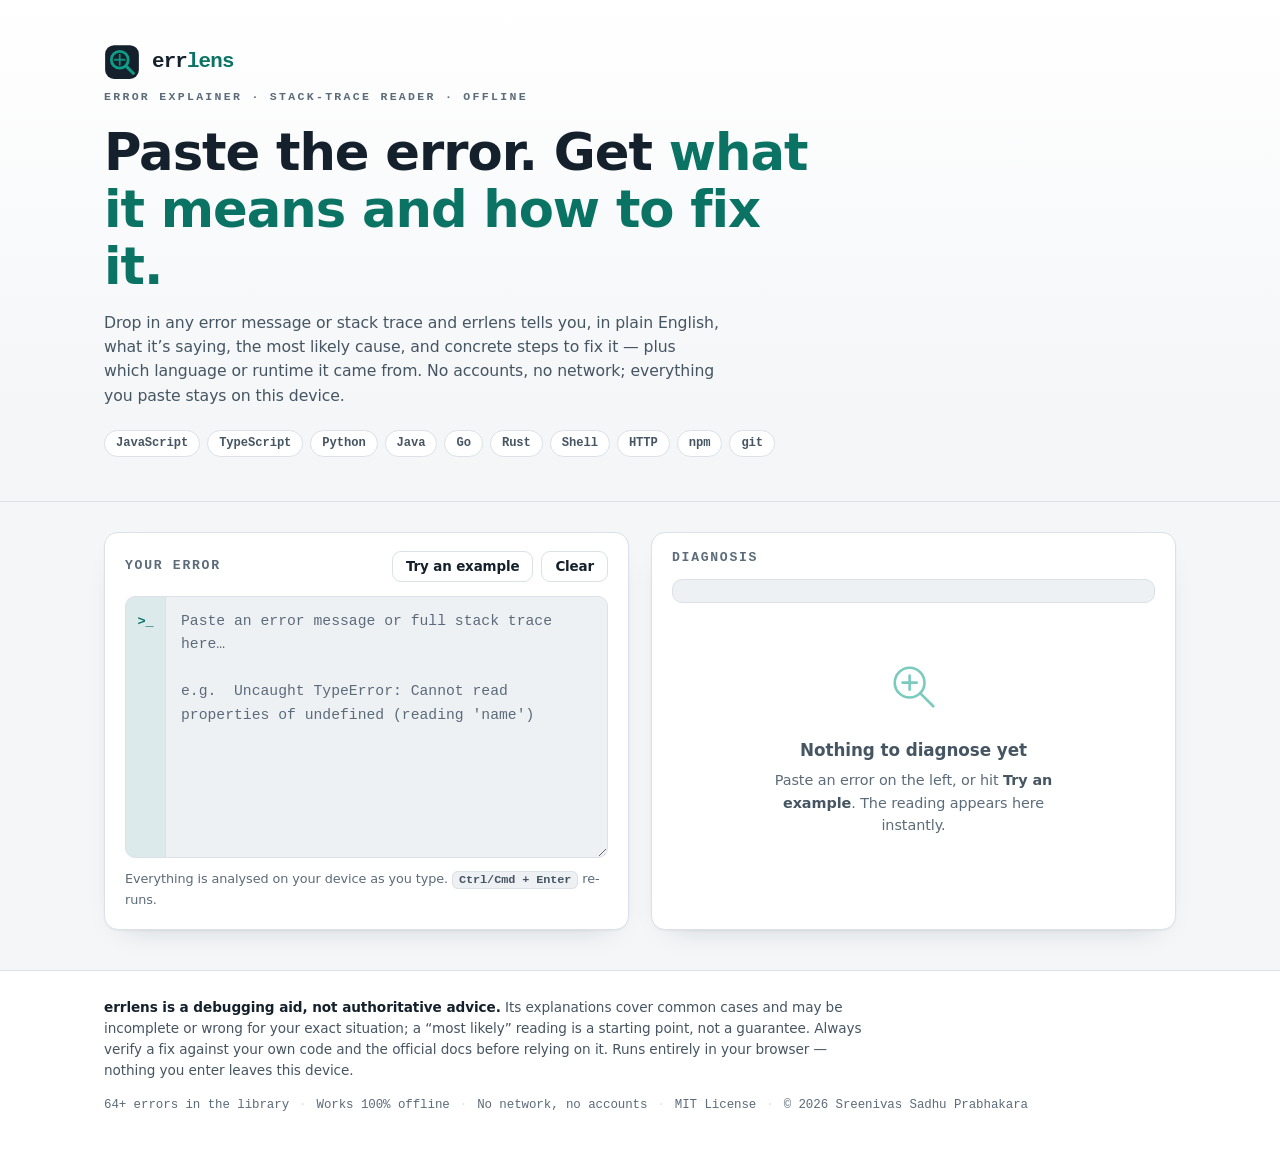
<file: index.html>
<!doctype html>
<html lang="en">
<head>
  <meta charset="utf-8">
  <meta name="viewport" content="width=device-width, initial-scale=1">
  <meta http-equiv="Content-Security-Policy" content="default-src 'self'; connect-src 'none'; img-src 'self' data:; base-uri 'none'; form-action 'none'; frame-ancestors 'none'; object-src 'none'">
  <title>errlens — paste a programming error and get a plain-English fix</title>
  <meta name="description" content="Paste any error message or stack trace and errlens tells you, in plain English, what it means, the most likely cause, and concrete steps to fix it — across JavaScript, Python, Java, Go, Rust, shell, HTTP, npm, and git. Private and fully offline.">
  <meta name="color-scheme" content="light dark">
  <link rel="canonical" href="https://sreenivas-sadhu-prabhakara.github.io/errlens/">
  <meta name="robots" content="index, follow, max-image-preview:large">
  <meta name="author" content="Sreenivas Sadhu Prabhakara">
  <meta name="keywords" content="error message explainer, stack trace explained, what does this error mean, fix programming error, debug error message, NullPointerException fix, ECONNREFUSED, ModuleNotFoundError, CORS error, offline developer tool">
  <meta name="theme-color" content="#F4F6F8" media="(prefers-color-scheme: light)">
  <meta name="theme-color" content="#0F1720" media="(prefers-color-scheme: dark)">

  <!-- Open Graph -->
  <meta property="og:type" content="website">
  <meta property="og:site_name" content="errlens">
  <meta property="og:title" content="errlens — paste a programming error and get a plain-English fix">
  <meta property="og:description" content="Paste an error message or stack trace and get what it means, the likely cause, and concrete steps to fix it — across many languages. Private and fully offline.">
  <meta property="og:url" content="https://sreenivas-sadhu-prabhakara.github.io/errlens/">
  <meta property="og:locale" content="en_US">
  <meta property="og:image" content="https://sreenivas-sadhu-prabhakara.github.io/errlens/og-image.png">
  <meta property="og:image:width" content="1200">
  <meta property="og:image:height" content="630">
  <meta property="og:image:alt" content="errlens — a pasted error message resolved into what it means and how to fix it">

  <!-- Twitter -->
  <meta name="twitter:card" content="summary_large_image">
  <meta name="twitter:title" content="errlens — paste a programming error and get a plain-English fix">
  <meta name="twitter:description" content="Paste an error message or stack trace and get what it means, the likely cause, and concrete steps to fix it — across many languages. Private and fully offline.">
  <meta name="twitter:image" content="https://sreenivas-sadhu-prabhakara.github.io/errlens/og-image.png">
  <meta name="twitter:image:alt" content="errlens — a pasted error message resolved into what it means and how to fix it">

  <link rel="stylesheet" href="styles.css">
  <link rel="icon" href="favicon.svg" type="image/svg+xml">
  <link rel="apple-touch-icon" href="apple-touch-icon.png">
  <link rel="manifest" href="manifest.webmanifest">

  <!-- Structured data (data block; not affected by script-src) -->
  <script type="application/ld+json">
  {
    "@context": "https://schema.org",
    "@type": "WebApplication",
    "name": "errlens",
    "description": "A client-side tool that explains programming error messages. Paste an error or stack trace and get what it means, the most likely cause, and concrete steps to fix it, across JavaScript, TypeScript, Python, Java, Go, Rust, shell, HTTP status codes, npm, and git. Private, offline, no accounts.",
    "url": "https://sreenivas-sadhu-prabhakara.github.io/errlens/",
    "applicationCategory": "DeveloperApplication",
    "operatingSystem": "Any (modern web browser)",
    "browserRequirements": "Requires a modern web browser with JavaScript enabled.",
    "isAccessibleForFree": true,
    "offers": { "@type": "Offer", "price": "0", "priceCurrency": "USD" },
    "license": "https://opensource.org/licenses/MIT",
    "author": { "@type": "Person", "name": "Sreenivas Sadhu Prabhakara" },
    "softwareVersion": "0.1.0",
    "featureList": [
      "Explains errors across JavaScript, TypeScript, Python, Java, Go, Rust, shell, HTTP, npm, and git",
      "Parses a stack trace to surface the error type and top frame",
      "Ranks matches by signature specificity, most likely first",
      "Honest keyword-based guidance when no exact match is found",
      "Everything you paste stays on your device",
      "Runs 100% offline in your browser"
    ]
  }
  </script>
  <script type="application/ld+json">
  {
    "@context": "https://schema.org",
    "@type": "FAQPage",
    "mainEntity": [
      {
        "@type": "Question",
        "name": "What does this error message mean and how do I fix it?",
        "acceptedAnswer": {
          "@type": "Answer",
          "text": "Paste the error message or full stack trace into errlens. It matches the text against a library of common errors and shows, in plain English, what the message means, the most likely causes, and concrete steps to fix it — plus the language or runtime it came from. If it can't find an exact match, it gives clearly-labelled general guidance instead of guessing."
        }
      },
      {
        "@type": "Question",
        "name": "Which languages and runtimes does errlens cover?",
        "acceptedAnswer": {
          "@type": "Answer",
          "text": "It covers common errors in JavaScript and TypeScript (Node and the browser), Python, Java, Go, Rust, Bash and shell, HTTP status codes such as 401, 404, 429 and 500, plus frequent npm and git errors. The library focuses on the errors developers hit most often rather than every possible message."
        }
      },
      {
        "@type": "Question",
        "name": "Is the error text I paste sent anywhere?",
        "acceptedAnswer": {
          "@type": "Answer",
          "text": "No. errlens runs entirely in your browser and a strict Content-Security-Policy sets connect-src to none, so the page cannot make any network request even if it tried. Nothing you paste — error text, stack traces, file paths — ever leaves your device."
        }
      },
      {
        "@type": "Question",
        "name": "What happens if my error isn't in the library?",
        "acceptedAnswer": {
          "@type": "Answer",
          "text": "errlens degrades gracefully. It looks for well-known signal words such as timeout, out of memory, or connection reset and offers honest, clearly-labelled general guidance. If even that doesn't apply, it points you to practical next steps: search the exact error type with your language, read the top of the stack trace, and reproduce with the smallest failing input."
        }
      },
      {
        "@type": "Question",
        "name": "Can errlens read a full stack trace, not just one line?",
        "acceptedAnswer": {
          "@type": "Answer",
          "text": "Yes. Paste the whole trace. errlens extracts the error type from the top and the first location frame, and uses the full text to rank matches, so a distinctive line deep in the trace still helps identify the problem."
        }
      }
    ]
  }
  </script>
</head>
<body>
  <a class="skip-link" href="#console">Skip to the console</a>

  <!-- ============ HERO ============ -->
  <header class="hero" id="top">
    <div class="hero__inner">
      <a class="brand" href="#top" aria-label="errlens home">
        <svg class="brand__mark" viewBox="0 0 32 32" aria-hidden="true">
          <rect x="1" y="1" width="30" height="30" rx="8" class="brand__bg"/>
          <circle cx="14" cy="14" r="7.5" class="brand__lens"/>
          <line x1="19.4" y1="19.4" x2="26" y2="26" class="brand__handle"/>
          <line x1="14" y1="9.5" x2="14" y2="18.5" class="brand__cross"/>
          <line x1="9.5" y1="14" x2="18.5" y2="14" class="brand__cross"/>
        </svg>
        <span class="brand__word">err<span class="brand__word-accent">lens</span></span>
      </a>
      <p class="eyebrow">Error explainer &middot; stack-trace reader &middot; offline</p>
      <h1 class="hero__title">Paste the error. Get <span class="hero__accent">what it means and how to fix it.</span></h1>
      <p class="hero__lede">
        Drop in any error message or stack trace and errlens tells you, in plain English, what it&rsquo;s
        saying, the most likely cause, and concrete steps to fix it &mdash; plus which language or runtime it
        came from. No accounts, no network; everything you paste stays on this device.
      </p>
      <p class="hero__langs" aria-label="Covered languages and runtimes">
        <span>JavaScript</span><span>TypeScript</span><span>Python</span><span>Java</span><span>Go</span><span>Rust</span><span>Shell</span><span>HTTP</span><span>npm</span><span>git</span>
      </p>
    </div>
  </header>

  <main id="console">
    <div class="grid">
      <!-- ============ LEFT: PASTE ============ -->
      <section class="panel panel--input" aria-labelledby="pasteHeading">
        <div class="panel__head">
          <h2 class="panel__title" id="pasteHeading">Your error</h2>
          <div class="panel__tools">
            <button type="button" class="btn btn--quiet btn--sm" id="sampleBtn">Try an example</button>
            <button type="button" class="btn btn--quiet btn--sm" id="clearBtn" hidden>Clear</button>
          </div>
        </div>
        <div class="editor">
          <div class="editor__gutter" aria-hidden="true">&gt;_</div>
          <label class="sr-only" for="errorInput">Paste your error message or stack trace</label>
          <textarea id="errorInput" class="editor__area" spellcheck="false" autocomplete="off"
            autocapitalize="off" wrap="soft"
            placeholder="Paste an error message or full stack trace here…&#10;&#10;e.g.  Uncaught TypeError: Cannot read properties of undefined (reading 'name')"></textarea>
        </div>
        <p class="editor__hint">
          Everything is analysed on your device as you type. <span class="editor__kbd">Ctrl/Cmd + Enter</span> re-runs.
        </p>
      </section>

      <!-- ============ RIGHT: DIAGNOSIS ============ -->
      <section class="panel panel--output" aria-labelledby="diagHeading">
        <div class="panel__head">
          <h2 class="panel__title" id="diagHeading">Diagnosis</h2>
          <span class="panel__count" id="resultCount" aria-hidden="true"></span>
        </div>

        <!-- parsed error class + top frame -->
        <div class="meta" id="meta" hidden></div>

        <!-- empty state -->
        <div class="empty" id="emptyState">
          <svg class="empty__mark" viewBox="0 0 64 64" aria-hidden="true">
            <circle cx="27" cy="27" r="17" fill="none" stroke="currentColor" stroke-width="3"/>
            <line x1="39" y1="39" x2="54" y2="54" stroke="currentColor" stroke-width="3" stroke-linecap="round"/>
            <line x1="27" y1="19" x2="27" y2="35" stroke="currentColor" stroke-width="3" stroke-linecap="round"/>
            <line x1="19" y1="27" x2="35" y2="27" stroke="currentColor" stroke-width="3" stroke-linecap="round"/>
          </svg>
          <p class="empty__title">Nothing to diagnose yet</p>
          <p class="empty__text">Paste an error on the left, or hit <em>Try an example</em>. The reading appears here instantly.</p>
        </div>

        <!-- results injected here -->
        <div class="results" id="results" hidden></div>
      </section>
    </div>

    <!-- screen-reader live status -->
    <p class="sr-only" id="live" role="status" aria-live="polite"></p>
  </main>

  <!-- ============ FOOTER ============ -->
  <footer class="foot">
    <div class="foot__inner">
      <p class="foot__disclaimer">
        <strong>errlens is a debugging aid, not authoritative advice.</strong> Its explanations cover common
        cases and may be incomplete or wrong for your exact situation; a &ldquo;most likely&rdquo; reading is a
        starting point, not a guarantee. Always verify a fix against your own code and the official docs before
        relying on it. Runs entirely in your browser &mdash; nothing you enter leaves this device.
      </p>
      <p class="foot__meta">
        <span><span id="corpusCount">64</span>+ errors in the library</span><span class="foot__dot">&middot;</span>
        <span>Works 100% offline</span><span class="foot__dot">&middot;</span>
        <span>No network, no accounts</span><span class="foot__dot">&middot;</span>
        <span>MIT&nbsp;License</span><span class="foot__dot">&middot;</span>
        <span>&copy; 2026 Sreenivas&nbsp;Sadhu&nbsp;Prabhakara</span>
      </p>
    </div>
  </footer>

  <script src="data.js" defer></script>
  <script src="app.js" defer></script>
</body>
</html>
</file>
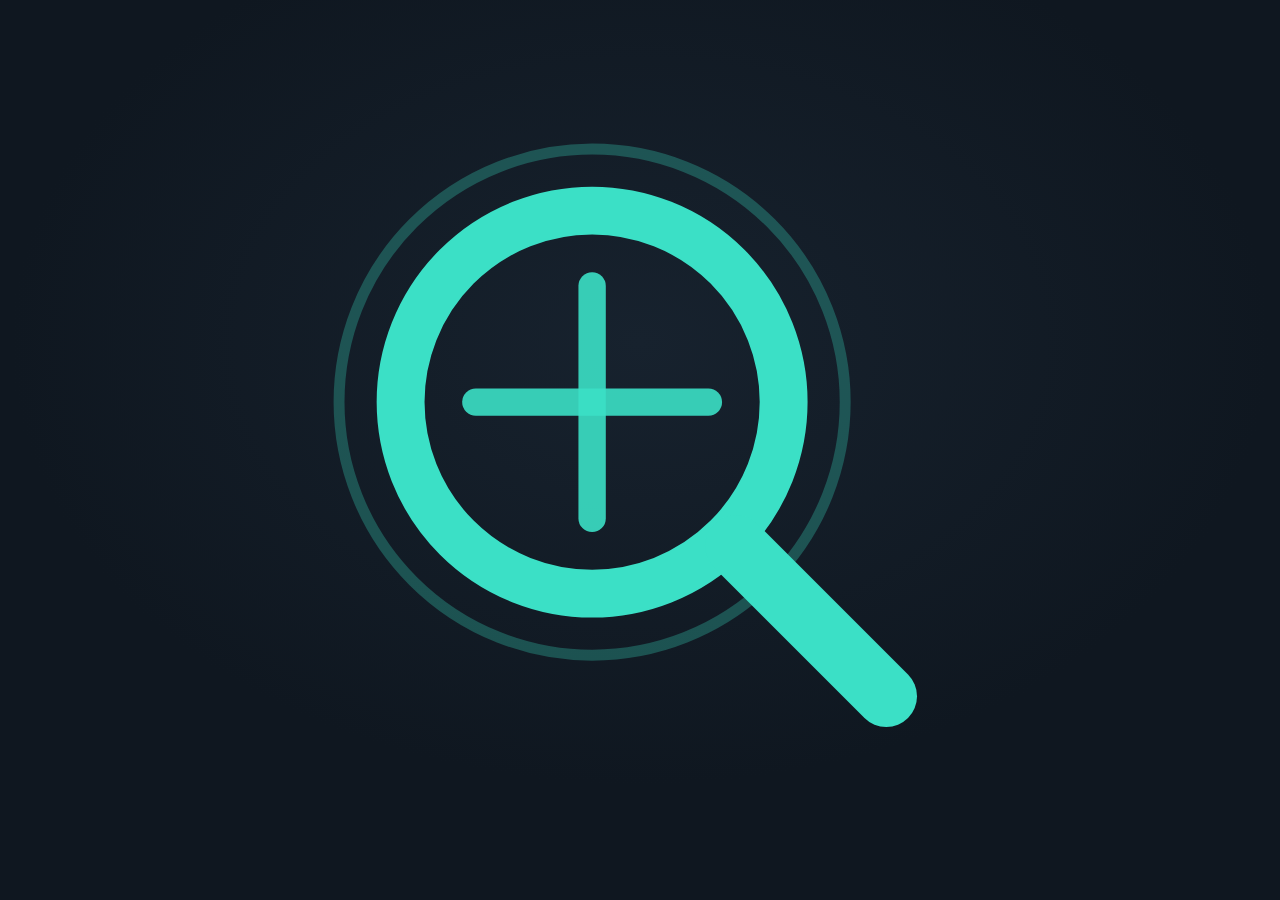
<file: assets/icon.html>
<!doctype html>
<html lang="en">
<head>
<meta charset="utf-8">
<style>
  * { box-sizing: border-box; margin: 0; padding: 0; }
  html, body { width: 100%; height: 100%; overflow: hidden;
    background:
      radial-gradient(60% 60% at 50% 38%, #17222E, #0F1720 82%);
  }
  body { display: grid; place-items: center; }
  /* 12% safe padding on each side -> mark fills the middle ~76vmin */
  .mark { width: 76vmin; height: 76vmin; display: block; }
  .lens { fill: none; stroke: #3BE0C6; }
  .cross { stroke: #3BE0C6; stroke-linecap: round; }
</style>
</head>
<body>
  <!-- a lens / crosshair scanning for the error: the errlens mark -->
  <svg class="mark" viewBox="0 0 100 100" aria-hidden="true">
    <!-- faint outer reticle ring -->
    <circle class="lens" cx="43" cy="43" r="37" stroke-width="1.6" opacity="0.28"/>
    <!-- lens body -->
    <circle class="lens" cx="43" cy="43" r="28" stroke-width="7"/>
    <!-- crosshair inside the lens -->
    <line class="cross" x1="43" y1="26" x2="43" y2="60" stroke-width="4" opacity="0.9"/>
    <line class="cross" x1="26" y1="43" x2="60" y2="43" stroke-width="4" opacity="0.9"/>
    <!-- handle -->
    <line class="cross" x1="64" y1="64" x2="86" y2="86" stroke-width="9"/>
  </svg>
</body>
</html>
</file>
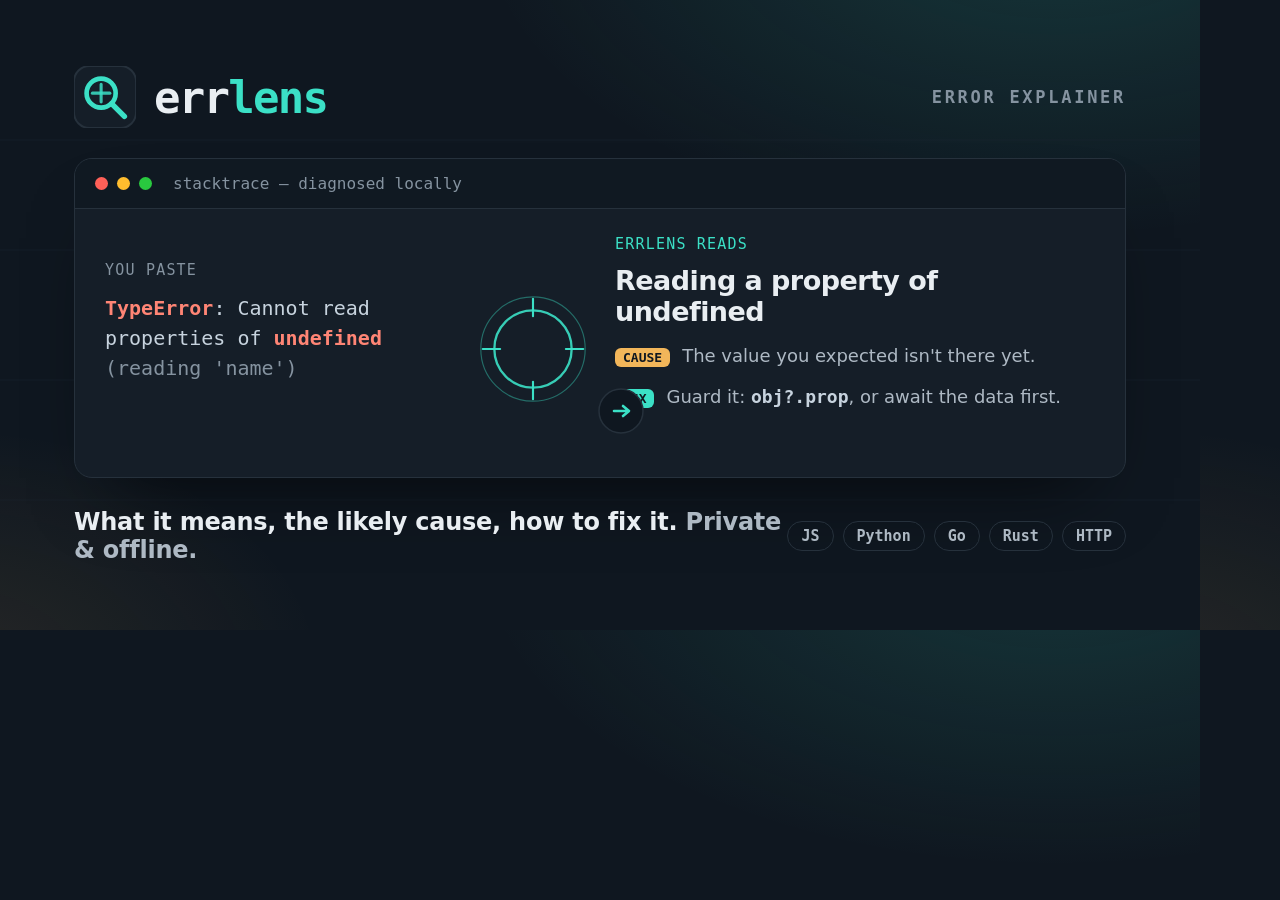
<file: assets/og.html>
<!doctype html>
<html lang="en">
<head>
<meta charset="utf-8">
<style>
  :root {
    --bg:      #0F1720;
    --panel:   #151E28;
    --panel2:  #101922;
    --rule:    #26313C;
    --ink:     #E9EEF2;
    --ink-soft:#AEB9C4;
    --ink-faint:#8593A0;
    --signal:  #3BE0C6;
    --cause:   #F2B65A;
    --err:     #FF8575;
    --code:    #C7D3DE;
    --sans: "Inter", system-ui, -apple-system, "Segoe UI", Roboto, Helvetica, Arial, sans-serif;
    --mono: ui-monospace, "JetBrains Mono", "SF Mono", "Roboto Mono", Menlo, Consolas, monospace;
  }
  * { box-sizing: border-box; margin: 0; padding: 0; }
  html, body { width: 1200px; height: 630px; overflow: hidden; }
  body {
    position: relative;
    background:
      radial-gradient(1000px 560px at 88% -14%, rgba(59,224,198,0.16), transparent 58%),
      radial-gradient(620px 420px at -4% 108%, rgba(242,182,90,0.10), transparent 60%),
      var(--bg);
    font-family: var(--sans);
    color: var(--ink);
    -webkit-font-smoothing: antialiased;
  }
  /* faint scanlines — the signal motif */
  .scan { position: absolute; inset: 0; opacity: 0.5; }
  .scan line { stroke: #1A2531; stroke-width: 1.2; }

  .frame {
    position: absolute; inset: 0;
    padding: 66px 74px;
    display: grid;
    grid-template-rows: auto 1fr auto;
    gap: 30px;
  }

  /* top: wordmark + tagline */
  .top { display: flex; align-items: center; justify-content: space-between; }
  .brand { display: flex; align-items: center; gap: 18px; }
  .brand svg { width: 62px; height: 62px; }
  .brand .word { font-family: var(--mono); font-size: 44px; font-weight: 800; letter-spacing: -0.04em; color: var(--ink); }
  .brand .word b { color: var(--signal); font-weight: 800; }
  .kicker {
    font-family: var(--mono);
    font-size: 17px; font-weight: 700; letter-spacing: 0.16em; text-transform: uppercase;
    color: var(--ink-faint);
  }

  /* middle: the terminal window — the transformation */
  .term {
    background: var(--panel);
    border: 1px solid var(--rule);
    border-radius: 18px;
    box-shadow: 0 40px 80px -40px rgba(0,0,0,0.7);
    overflow: hidden;
    display: flex; flex-direction: column;
  }
  .term__bar {
    display: flex; align-items: center; gap: 9px;
    padding: 15px 20px;
    border-bottom: 1px solid var(--rule);
    background: var(--panel2);
  }
  .dot { width: 13px; height: 13px; border-radius: 50%; }
  .dot--r { background: #FF6058; } .dot--y { background: #FFBD2E; } .dot--g { background: #29C93F; }
  .term__title { margin-left: 12px; font-family: var(--mono); font-size: 16px; color: var(--ink-faint); }
  .term__body { padding: 26px 30px; display: grid; grid-template-columns: 1fr 1fr; gap: 30px; align-items: center; }

  /* left half: the pasted error (with a lens reticle over it) */
  .paste { position: relative; }
  .paste__label { font-family: var(--mono); font-size: 15px; color: var(--ink-faint); letter-spacing: 0.08em; text-transform: uppercase; margin-bottom: 14px; }
  .errline {
    font-family: var(--mono); font-size: 20px; line-height: 1.5;
    color: var(--code);
  }
  .errline .cls { color: var(--err); font-weight: 700; }
  .errline .dim { color: var(--ink-faint); }
  .reticle {
    position: absolute; right: -6px; top: 30px;
    width: 116px; height: 116px;
  }
  .reticle circle { fill: none; stroke: var(--signal); }
  .reticle line { stroke: var(--signal); stroke-linecap: round; }

  .arrow { display: flex; align-items: center; justify-content: center; }
  .arrow svg { width: 46px; height: 46px; }

  /* right half: the reading */
  .read__label { font-family: var(--mono); font-size: 15px; color: var(--signal); letter-spacing: 0.08em; text-transform: uppercase; margin-bottom: 12px; }
  .read__title { font-size: 27px; font-weight: 800; letter-spacing: -0.02em; color: var(--ink); line-height: 1.15; }
  .read__row { display: flex; align-items: baseline; gap: 12px; margin-top: 16px; }
  .read__pip {
    font-family: var(--mono); font-size: 13px; font-weight: 800;
    color: #0F1720; background: var(--signal);
    border-radius: 6px; padding: 2px 8px; flex: none;
  }
  .read__pip--c { background: var(--cause); }
  .read__text { font-size: 18px; color: var(--ink-soft); line-height: 1.4; }

  /* bottom: promise strip */
  .foot { display: flex; align-items: center; justify-content: space-between; }
  .foot__line { font-size: 24px; font-weight: 600; color: var(--ink-soft); letter-spacing: -0.01em; }
  .foot__line b { color: var(--ink); font-weight: 800; }
  .foot__tags { display: flex; gap: 9px; }
  .foot__tags span {
    font-family: var(--mono); font-size: 15px; font-weight: 600;
    color: var(--ink-soft); border: 1px solid var(--rule); border-radius: 999px; padding: 5px 13px;
  }
</style>
</head>
<body>
  <svg class="scan" viewBox="0 0 1200 630" preserveAspectRatio="none" aria-hidden="true">
    <line x1="0" y1="140" x2="1200" y2="140"/>
    <line x1="0" y1="250" x2="1200" y2="250"/>
    <line x1="0" y1="380" x2="1200" y2="380"/>
    <line x1="0" y1="500" x2="1200" y2="500"/>
  </svg>

  <div class="frame">
    <div class="top">
      <div class="brand">
        <svg viewBox="0 0 32 32" aria-hidden="true">
          <rect width="32" height="32" rx="8" fill="#151E28" stroke="#26313C"/>
          <circle cx="14" cy="14" r="7.5" fill="none" stroke="#3BE0C6" stroke-width="2.4"/>
          <line x1="19.4" y1="19.4" x2="26" y2="26" stroke="#3BE0C6" stroke-width="2.8" stroke-linecap="round"/>
          <line x1="14" y1="9.5" x2="14" y2="18.5" stroke="#3BE0C6" stroke-width="1.6" stroke-linecap="round" opacity="0.85"/>
          <line x1="9.5" y1="14" x2="18.5" y2="14" stroke="#3BE0C6" stroke-width="1.6" stroke-linecap="round" opacity="0.85"/>
        </svg>
        <span class="word">err<b>lens</b></span>
      </div>
      <span class="kicker">error&nbsp;explainer</span>
    </div>

    <div class="term">
      <div class="term__bar">
        <span class="dot dot--r"></span><span class="dot dot--y"></span><span class="dot dot--g"></span>
        <span class="term__title">stacktrace &mdash; diagnosed locally</span>
      </div>
      <div class="term__body">
        <div class="paste">
          <div class="paste__label">You paste</div>
          <div class="errline">
            <span class="cls">TypeError</span>: Cannot read<br>
            properties of <span class="cls">undefined</span><br>
            <span class="dim">(reading 'name')</span>
          </div>
          <svg class="reticle" viewBox="0 0 120 120" aria-hidden="true">
            <circle cx="60" cy="60" r="40" stroke-width="2.4" opacity="0.9"/>
            <circle cx="60" cy="60" r="54" stroke-width="1.2" opacity="0.4"/>
            <line x1="60" y1="8" x2="60" y2="26" stroke-width="2.2"/>
            <line x1="60" y1="94" x2="60" y2="112" stroke-width="2.2"/>
            <line x1="8" y1="60" x2="26" y2="60" stroke-width="2.2"/>
            <line x1="94" y1="60" x2="112" y2="60" stroke-width="2.2"/>
          </svg>
        </div>

        <div class="read">
          <div class="read__label">errlens reads</div>
          <div class="read__title">Reading a property of undefined</div>
          <div class="read__row">
            <span class="read__pip read__pip--c">CAUSE</span>
            <span class="read__text">The value you expected isn't there yet.</span>
          </div>
          <div class="read__row">
            <span class="read__pip">FIX</span>
            <span class="read__text">Guard it: <b style="font-family:var(--mono);color:var(--code)">obj?.prop</b>, or await the data first.</span>
          </div>
        </div>
      </div>
    </div>

    <div class="foot">
      <div class="foot__line"><b>What it means, the likely cause, how to fix it.</b> Private &amp; offline.</div>
      <div class="foot__tags"><span>JS</span><span>Python</span><span>Go</span><span>Rust</span><span>HTTP</span></div>
    </div>
  </div>

  <!-- arrow between the two halves, absolutely centred over the gap -->
  <svg style="position:absolute; left:598px; top:388px; width:46px; height:46px;" viewBox="0 0 46 46" aria-hidden="true">
    <circle cx="23" cy="23" r="22" fill="#0F1720" stroke="#26313C" stroke-width="1.5"/>
    <path d="M16 23 H30 M25 18 L31 23 L25 28" fill="none" stroke="#3BE0C6" stroke-width="2.6" stroke-linecap="round" stroke-linejoin="round"/>
  </svg>
</body>
</html>
</file>
<file: styles.css>
/* ============================================================
   errlens — a calm diagnostic console.
   Deep slate console + one confident signal-cyan accent, with
   amber for "cause" and coral for the error line. Monospace for
   the pasted error and matched signatures; clean sans for prose.
   Signature motif: a lens/crosshair and a faint signal scanline.

   Light theme is the default block; a prefers-color-scheme: dark
   media query swaps in the console palette (this app leans dark,
   but honours the user's system setting either way).
   ============================================================ */

:root {
  /* surfaces */
  --bg:        #F4F6F8;
  --panel:     #FFFFFF;
  --panel2:    #EEF1F4;   /* inset / editor field */
  --rule:      #DBE1E7;
  --rule2:     #E8ECF0;

  /* ink */
  --ink:       #14202B;
  --ink-soft:  #465562;
  --ink-faint: #5C6B79;   /* AA on bg/panel/panel2 (>=4.8) */

  /* signal accent (teal/cyan) — NOT evensplit green */
  --signal:    #0E9E88;   /* large / decorative */
  --signal-dk: #0A7364;   /* body-text + buttons (AA on white AND signal-wash) */
  --signal-wash: #E1F3EF;

  /* semantic */
  --cause:     #9A6212;   /* amber for causes (AA on white) */
  --cause-wash:#FBEFD9;
  --fix:       #0A7364;   /* fixes reuse signal */
  --err:       #C6392B;   /* the error line / coral */
  --err-wash:  #FBE7E4;

  --code-ink:  #243542;   /* monospace text */

  --sans: "Inter", system-ui, -apple-system, "Segoe UI", Roboto, Helvetica, Arial, sans-serif;
  --mono: ui-monospace, "SF Mono", "JetBrains Mono", "Roboto Mono", Menlo, Consolas, "Liberation Mono", monospace;

  --radius:    14px;
  --radius-sm: 10px;
  --radius-xs: 8px;
  --shadow:    0 1px 2px rgba(20,32,43,0.05), 0 12px 30px -20px rgba(20,32,43,0.25);
  --shadow-lift: 0 2px 6px rgba(20,32,43,0.08), 0 24px 50px -26px rgba(20,32,43,0.32);
  --wrap: 1160px;
  --ease: cubic-bezier(0.22, 0.61, 0.36, 1);
}

@media (prefers-color-scheme: dark) {
  :root {
    --bg:        #0F1720;
    --panel:     #151E28;
    --panel2:    #101922;   /* editor well, darker than panel */
    --rule:      #26313C;
    --rule2:     #1E2832;

    --ink:       #E9EEF2;
    --ink-soft:  #AEB9C4;
    --ink-faint: #8593A0;

    --signal:    #3BE0C6;
    --signal-dk: #5DE9D2;   /* brighter for text on dark */
    --signal-wash: rgba(59,224,198,0.12);

    --cause:     #F2B65A;
    --cause-wash:rgba(242,182,90,0.12);
    --fix:       #5DE9D2;
    --err:       #FF8575;
    --err-wash:  rgba(255,133,117,0.13);

    --code-ink:  #C7D3DE;

    --shadow:    0 1px 2px rgba(0,0,0,0.4), 0 14px 34px -20px rgba(0,0,0,0.6);
    --shadow-lift: 0 2px 6px rgba(0,0,0,0.45), 0 26px 54px -26px rgba(0,0,0,0.66);
  }
}

* { box-sizing: border-box; }
html { -webkit-text-size-adjust: 100%; }

body {
  margin: 0;
  background: var(--bg);
  color: var(--ink);
  font-family: var(--sans);
  font-size: 16px;
  line-height: 1.55;
  letter-spacing: -0.005em;
  -webkit-font-smoothing: antialiased;
  text-rendering: optimizeLegibility;
}

/* faint signal-scan backdrop — the lens motif, low-key */
body::before {
  content: "";
  position: fixed;
  inset: 0;
  z-index: -1;
  background:
    radial-gradient(900px 520px at 92% -8%, var(--signal-wash), transparent 60%),
    radial-gradient(680px 420px at -6% 4%, var(--cause-wash), transparent 58%);
  opacity: 0.7;
  pointer-events: none;
}

h1, h2, h3, h4 { margin: 0; font-weight: 700; letter-spacing: -0.02em; line-height: 1.12; }
p { margin: 0; }

code, .mono { font-family: var(--mono); font-variant-ligatures: none; }

.sr-only {
  position: absolute; width: 1px; height: 1px;
  padding: 0; margin: -1px; overflow: hidden;
  clip: rect(0 0 0 0); white-space: nowrap; border: 0;
}

.skip-link {
  position: absolute; left: 12px; top: -60px;
  background: var(--signal-dk); color: #fff;
  padding: 10px 16px; border-radius: 10px; font-weight: 700;
  z-index: 50; transition: top 0.18s var(--ease); text-decoration: none;
}
.skip-link:focus { top: 12px; }

/* shared focus ring */
a:focus-visible,
button:focus-visible,
textarea:focus-visible {
  outline: 3px solid var(--signal);
  outline-offset: 2px;
  border-radius: 8px;
}

.eyebrow {
  font-size: 0.72rem;
  text-transform: uppercase;
  letter-spacing: 0.2em;
  color: var(--ink-faint);
  font-weight: 700;
  font-family: var(--mono);
}

/* ============================================================
   HERO
   ============================================================ */
.hero {
  border-bottom: 1px solid var(--rule);
  background: linear-gradient(180deg, var(--panel), var(--bg) 82%);
}
.hero__inner {
  max-width: var(--wrap);
  margin: 0 auto;
  padding: clamp(24px, 4vw, 44px) clamp(20px, 5vw, 44px) clamp(28px, 4vw, 44px);
}

.brand { display: inline-flex; align-items: center; gap: 12px; text-decoration: none; color: inherit; }
.brand__mark { width: 36px; height: 36px; flex: none; }
.brand__bg { fill: var(--ink); }
.brand__lens { fill: none; stroke: var(--signal); stroke-width: 2.4; }
.brand__handle { stroke: var(--signal); stroke-width: 2.8; stroke-linecap: round; }
.brand__cross { stroke: var(--signal); stroke-width: 1.6; stroke-linecap: round; opacity: 0.85; }
.brand__word { font-size: 1.3rem; font-weight: 800; letter-spacing: -0.04em; font-family: var(--mono); }
.brand__word-accent { color: var(--signal-dk); }

.hero__title {
  font-size: clamp(2rem, 5vw, 3.2rem);
  margin: 18px 0 0;
  max-width: 20ch;
}
.hero__accent { color: var(--signal-dk); }
.hero__lede {
  margin-top: 15px;
  max-width: 62ch;
  color: var(--ink-soft);
  font-size: clamp(0.98rem, 1.2vw, 1.08rem);
}

.hero__langs {
  margin-top: 22px;
  display: flex; flex-wrap: wrap; gap: 7px;
}
.hero__langs span {
  font-family: var(--mono);
  font-size: 0.76rem; font-weight: 600;
  color: var(--ink-soft);
  background: var(--panel);
  border: 1px solid var(--rule);
  border-radius: 999px;
  padding: 3px 11px;
}

/* ============================================================
   BUTTONS
   ============================================================ */
.btn {
  font-family: var(--sans);
  font-weight: 700;
  font-size: 0.95rem;
  letter-spacing: -0.01em;
  border-radius: 11px;
  cursor: pointer;
  border: 1px solid transparent;
  padding: 11px 20px;
  text-decoration: none;
  display: inline-flex; align-items: center; justify-content: center;
  transition: transform 0.12s var(--ease), background 0.16s var(--ease),
              box-shadow 0.16s var(--ease), border-color 0.16s var(--ease), color 0.16s var(--ease);
}
.btn:active { transform: translateY(1px); }
.btn--sm { padding: 7px 13px; font-size: 0.84rem; border-radius: 9px; }

.btn--quiet {
  background: transparent;
  color: var(--ink);
  border-color: var(--rule);
}
.btn--quiet:hover { border-color: var(--signal); color: var(--signal-dk); background: var(--signal-wash); }

/* ============================================================
   LAYOUT
   ============================================================ */
.grid {
  max-width: var(--wrap);
  margin: 0 auto;
  padding: clamp(20px, 3vw, 30px) clamp(20px, 5vw, 44px) 24px;
  display: grid;
  grid-template-columns: minmax(0, 1fr) minmax(0, 1fr);
  gap: clamp(16px, 2vw, 22px);
  align-items: start;
}

.panel {
  background: var(--panel);
  border: 1px solid var(--rule);
  border-radius: var(--radius);
  box-shadow: var(--shadow);
  padding: 18px 20px 20px;
  min-width: 0;
}
.panel--output { align-self: stretch; }
.panel--input { position: sticky; top: 16px; }

.panel__head {
  display: flex; align-items: center; gap: 12px;
  margin-bottom: 14px;
}
.panel__title {
  font-size: 0.82rem; font-weight: 700;
  text-transform: uppercase; letter-spacing: 0.13em;
  color: var(--ink-faint); font-family: var(--mono);
}
.panel__tools { margin-left: auto; display: flex; gap: 8px; }
.panel__count {
  margin-left: auto;
  font-family: var(--mono);
  font-size: 0.76rem; font-weight: 600;
  color: var(--signal-dk);
  background: var(--signal-wash);
  border: 1px solid var(--signal);
  padding: 2px 10px; border-radius: 999px;
}
.panel__count:empty { display: none; }

/* ============================================================
   EDITOR (paste area)
   ============================================================ */
.editor {
  position: relative;
  display: flex;
  background: var(--panel2);
  border: 1px solid var(--rule);
  border-radius: var(--radius-sm);
  overflow: hidden;
  transition: border-color 0.15s var(--ease), box-shadow 0.15s var(--ease);
}
.editor:focus-within { border-color: var(--signal); box-shadow: 0 0 0 3px var(--signal-wash); }
.editor__gutter {
  flex: none;
  width: 40px;
  padding: 14px 0;
  text-align: center;
  font-family: var(--mono);
  font-size: 0.85rem; font-weight: 700;
  color: var(--signal-dk);
  background: color-mix(in srgb, var(--signal) 8%, transparent);
  border-right: 1px solid var(--rule);
  user-select: none;
}
.editor__area {
  flex: 1;
  min-height: 260px;
  resize: vertical;
  border: none; outline: none;
  background: transparent;
  color: var(--code-ink);
  font-family: var(--mono);
  font-size: 0.92rem;
  line-height: 1.6;
  padding: 13px 15px;
  width: 100%;
  tab-size: 2;
}
.editor__area::placeholder { color: var(--ink-faint); }

.editor__hint {
  margin-top: 11px;
  font-size: 0.8rem;
  color: var(--ink-faint);
  line-height: 1.5;
}
.editor__kbd {
  font-family: var(--mono);
  font-size: 0.74rem; font-weight: 600;
  color: var(--ink-soft);
  background: var(--panel2);
  border: 1px solid var(--rule);
  border-radius: 6px;
  padding: 1px 6px;
}

/* ============================================================
   META STRIP (parsed error class + top frame)
   ============================================================ */
.meta {
  display: flex; flex-wrap: wrap; gap: 8px 20px;
  margin-bottom: 16px;
  padding: 11px 14px;
  background: var(--panel2);
  border: 1px solid var(--rule);
  border-radius: var(--radius-sm);
}
.meta__item { display: inline-flex; align-items: baseline; gap: 8px; min-width: 0; }
.meta__key {
  font-size: 0.66rem; font-weight: 700;
  text-transform: uppercase; letter-spacing: 0.09em;
  color: var(--ink-faint); font-family: var(--mono);
  flex: none;
}
.meta__val {
  font-family: var(--mono);
  font-size: 0.86rem; font-weight: 600;
  color: var(--code-ink);
  overflow-wrap: anywhere;
}

/* ============================================================
   EMPTY STATE
   ============================================================ */
.empty {
  text-align: center;
  padding: 40px 20px 46px;
  color: var(--ink-faint);
}
.empty__mark { width: 56px; height: 56px; color: var(--signal); opacity: 0.55; }
.empty__title { margin-top: 14px; font-size: 1.05rem; font-weight: 700; color: var(--ink-soft); }
.empty__text { margin-top: 6px; font-size: 0.9rem; max-width: 34ch; margin-left: auto; margin-right: auto; }
.empty__text em { font-style: normal; font-weight: 700; color: var(--ink-soft); }

/* ============================================================
   DIAGNOSIS CARDS
   ============================================================ */
.results { display: flex; flex-direction: column; gap: 18px; }

.diag {
  border: 1px solid var(--rule);
  border-radius: var(--radius);
  background: var(--panel);
  padding: 16px 18px 18px;
}
.diag--primary {
  border-color: var(--signal);
  background:
    linear-gradient(180deg, var(--signal-wash), transparent 46%),
    var(--panel);
  box-shadow: var(--shadow);
}
.diag--primary:focus { outline: 3px solid var(--signal); outline-offset: 3px; }
.diag--heuristic {
  border-color: var(--cause);
  background: linear-gradient(180deg, var(--cause-wash), transparent 46%), var(--panel);
}
.diag--none {
  border-color: var(--rule);
  background: var(--panel);
}

.diag__head {
  display: flex; align-items: flex-start; gap: 12px;
  margin-bottom: 10px;
}
.diag__titlewrap { min-width: 0; flex: 1; }
.diag__badge {
  display: inline-block;
  font-family: var(--mono);
  font-size: 0.64rem; font-weight: 700;
  text-transform: uppercase; letter-spacing: 0.1em;
  color: #fff; background: var(--signal-dk);
  border-radius: 999px; padding: 3px 10px;
  margin-bottom: 8px;
}
.diag__badge--soft { background: var(--cause); }
.diag--none .diag__badge--soft { background: var(--ink-faint); }
.diag__title { font-size: 1.18rem; letter-spacing: -0.02em; }
.diag__meaning { margin-top: 8px; color: var(--ink-soft); font-size: 0.95rem; line-height: 1.55; }
.diag__caveat {
  margin-top: 12px;
  font-size: 0.82rem; color: var(--ink-faint);
  border-top: 1px dashed var(--rule); padding-top: 10px;
  line-height: 1.5;
}

.chip {
  font-family: var(--mono);
  font-size: 0.68rem; font-weight: 600;
  border-radius: 999px;
  padding: 3px 10px;
  white-space: nowrap;
  flex: none;
}
.chip--lang {
  color: var(--signal-dk);
  background: var(--signal-wash);
  border: 1px solid var(--signal);
}
.chip--tag {
  color: var(--ink-faint);
  background: var(--panel2);
  border: 1px solid var(--rule);
}

/* cause / fix blocks */
.diag__body { margin-top: 14px; display: flex; flex-direction: column; gap: 14px; }
.block__label {
  font-size: 0.68rem; font-weight: 700;
  text-transform: uppercase; letter-spacing: 0.09em;
  font-family: var(--mono);
  margin-bottom: 7px;
}
.block--causes .block__label { color: var(--cause); }
.block--fixes .block__label { color: var(--signal-dk); }

.block__list { list-style: none; margin: 0; padding: 0; display: flex; flex-direction: column; gap: 7px; }
.block__list li {
  position: relative;
  padding-left: 22px;
  font-size: 0.92rem;
  color: var(--ink);
  line-height: 1.5;
}
.block__list li::before {
  position: absolute; left: 0; top: 0.06em;
  font-family: var(--mono); font-weight: 700;
}
.block__list--causes li::before { content: "›"; color: var(--cause); font-size: 1.05em; }
.block__list--fixes li { counter-increment: fixnum; }
.block__list--fixes { counter-reset: fixnum; }
.block__list--fixes li::before {
  content: counter(fixnum);
  color: var(--signal-dk);
  font-size: 0.72em;
  top: 0.28em;
  font-weight: 800;
}

.tags { margin-top: 14px; display: flex; flex-wrap: wrap; gap: 6px; padding-top: 12px; border-top: 1px solid var(--rule2); }

/* "other possibilities" */
.also { }
.also__label {
  font-size: 0.68rem; font-weight: 700;
  text-transform: uppercase; letter-spacing: 0.1em;
  color: var(--ink-faint); font-family: var(--mono);
  margin-bottom: 10px;
}
.also__grid { display: flex; flex-direction: column; gap: 10px; }
.also .diag { padding: 13px 15px; background: var(--panel2); }
.also .diag__meaning { margin-top: 6px; font-size: 0.88rem; }
.diag__promote {
  margin-top: 10px;
  font-family: var(--mono);
  font-size: 0.78rem; font-weight: 700;
  color: var(--signal-dk);
  background: transparent;
  border: 1px solid var(--signal);
  border-radius: 8px;
  padding: 5px 12px;
  cursor: pointer;
  transition: background 0.14s var(--ease), color 0.14s var(--ease);
}
.diag__promote:hover { background: var(--signal-wash); }

/* ============================================================
   FOOTER
   ============================================================ */
.foot { border-top: 1px solid var(--rule); background: var(--panel); margin-top: 16px; }
.foot__inner { max-width: var(--wrap); margin: 0 auto; padding: 26px clamp(20px, 5vw, 44px) 38px; }
.foot__disclaimer { font-size: 0.85rem; color: var(--ink-soft); max-width: 88ch; line-height: 1.55; }
.foot__disclaimer strong { color: var(--ink); }
.foot__meta {
  margin-top: 15px; display: flex; flex-wrap: wrap; gap: 6px 10px;
  font-size: 0.78rem; color: var(--ink-faint); font-family: var(--mono);
}
.foot__dot { color: var(--rule); }

/* ============================================================
   RESPONSIVE
   ============================================================ */
@media (max-width: 860px) {
  .grid { grid-template-columns: 1fr; }
  .panel--input { position: static; }
  .editor__area { min-height: 180px; }
}
@media (max-width: 520px) {
  .panel { padding: 16px 14px 18px; }
  .hero__langs span { font-size: 0.72rem; }
}

/* ============================================================
   REDUCED MOTION
   ============================================================ */
@media (prefers-reduced-motion: reduce) {
  * { animation-duration: 0.001ms !important; animation-iteration-count: 1 !important; transition-duration: 0.001ms !important; }
  html { scroll-behavior: auto; }
}
</file>
